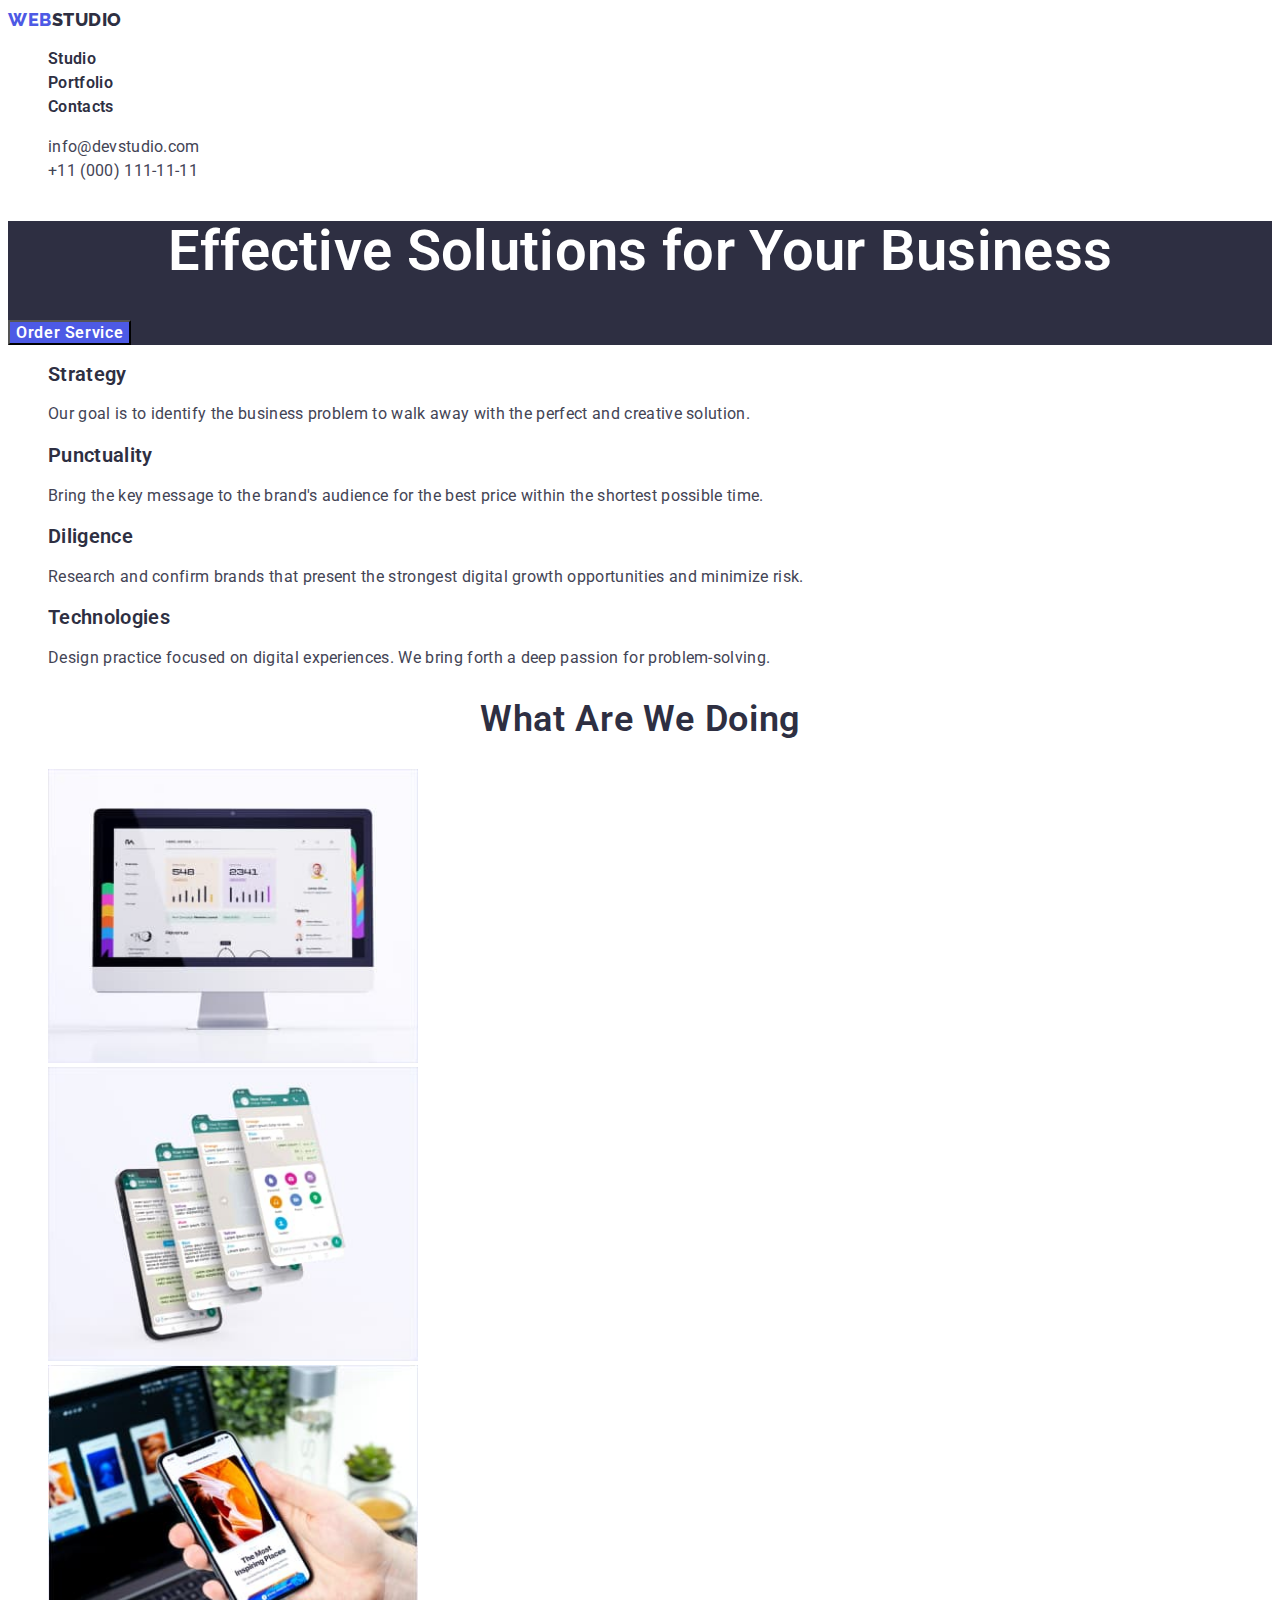
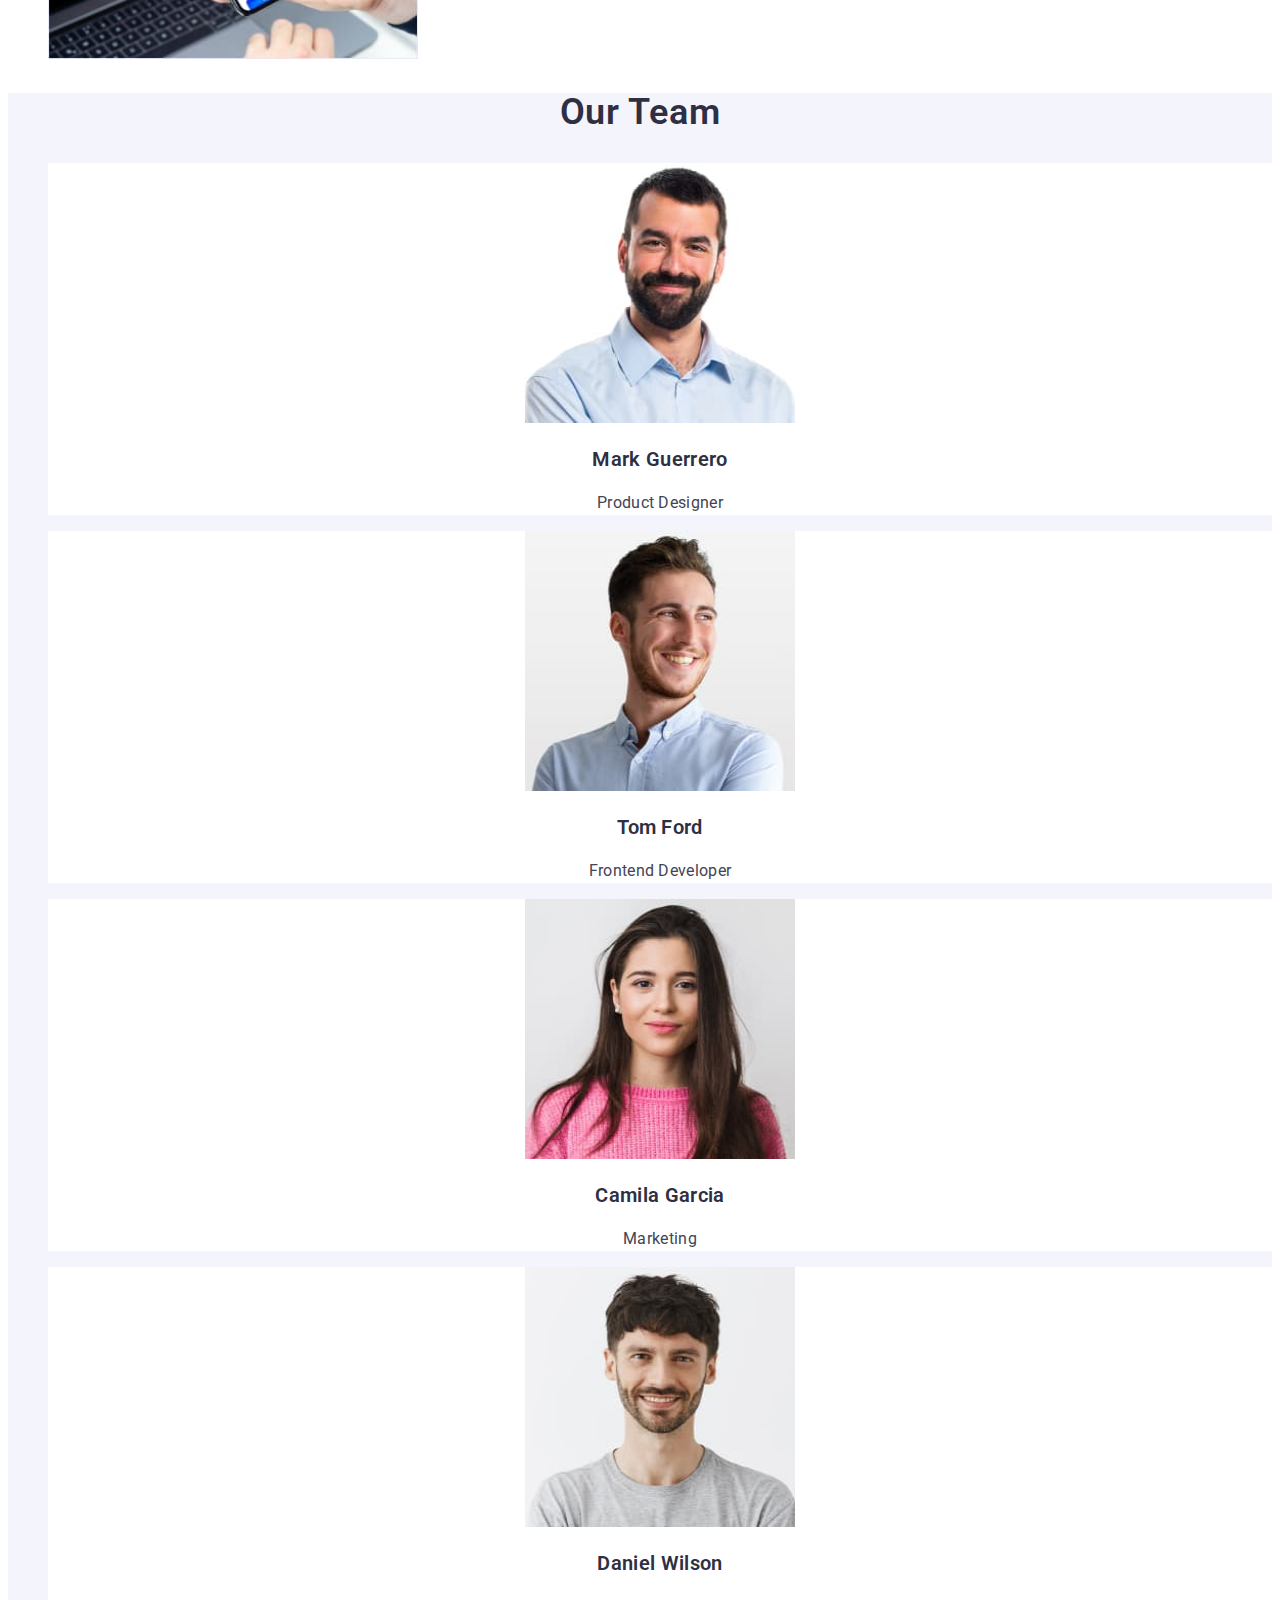
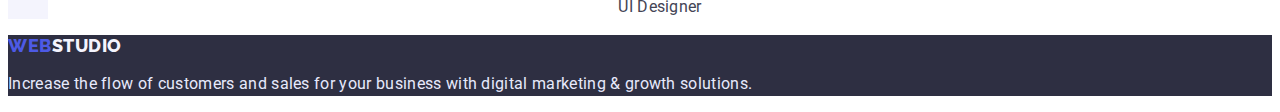
<file: index.html>
<!DOCTYPE html>
<html lang="en">
  <head>
    <meta charset="UTF-8" />
    <meta http-equiv="X-UA-Compatible" content="IE=edge" />
    <meta name="viewport" content="width=device-width, initial-scale=1.0" />
    <title>Студія</title>

    <link rel="preconnect" href="https://fonts.googleapis.com" />
    <link rel="preconnect" href="https://fonts.gstatic.com" crossorigin />
    <link
      href="https://fonts.googleapis.com/css2?family=Raleway:wght@800&family=Roboto:wght@400;500;700;900&display=swap"
      rel="stylesheet"
    />

    <link rel="stylesheet" href="./css/styles.css" />
  </head>
  <body>
    <header>
      <nav>
        <a href="/index.html" class="header-logo link" lang="en"
          ><span class="logo-decoration">Web</span>Studio</a
        >
        <ul class="site-nav list">
          <li><a href="./index.html" class="link">Studio</a></li>
          <li><a href="./portfolio.html" class="link">Portfolio</a></li>
          <li><a class="link" href="">Contacts</a></li>
        </ul>
      </nav>
      <ul class="list">
        <li>
          <a class="contacts" href="mailto:info@devstudio.com"
            >info@devstudio.com</a
          >
        </li>
        <li>
          <a class="contacts" href="tel:+110001111111">+11 (000) 111-11-11</a>
        </li>
      </ul>
    </header>
    <main>
      <section class="hero">
        <h1 class="hero-title">Effective Solutions for Your Business</h1>
        <button class="hero-btn link" type="button">Order Service</button>
      </section>
      <section class="section">
        <h2 hidden>features</h2>
        <ul class="list">
          <li>
            <h2 class="header-section-first">Strategy</h2>
            <p class="text">
              Our goal is to identify the business problem to walk away with the
              perfect and creative solution.
            </p>
          </li>
          <li>
            <h2 class="header-section-first">Punctuality</h2>
            <p class="text">
              Bring the key message to the brand's audience for the best price
              within the shortest possible time.
            </p>
          </li>
          <li>
            <h2 class="header-section-first">Diligence</h2>
            <p class="text">
              Research and confirm brands that present the strongest digital
              growth opportunities and minimize risk.
            </p>
          </li>
          <li>
            <h2 class="header-section-first">Technologies</h2>
            <p class="text">
              Design practice focused on digital experiences. We bring forth a
              deep passion for problem-solving.
            </p>
          </li>
        </ul>
      </section>
      <section class="section">
        <h2 class="section-title">What are we doing</h2>
        <ul class="list">
          <li>
            <a href=""
              ><img
                src="./images/what_are_we_doing/Rectangle71.jpg"
                alt="Desktop applications"
                width="370"
                height="294"
            /></a>
          </li>
          <li>
            <a href=""
              ><img
                src="./images/what_are_we_doing/Rectangle72.jpg"
                alt="Mobile features"
                width="370"
                height="294"
            /></a>
          </li>
          <li>
            <a href=""
              ><img
                src="./images/what_are_we_doing/Rectangle73.jpg"
                alt="Design features"
                width="370"
                height="294"
            /></a>
          </li>
        </ul>
      </section>
      <section class="section-three">
        <h2 class="section-title">Our Team</h2>
        <ul class="list">
          <li class="team-member">
            <img
              src="./images/Our_team/img_1.jpg"
              alt="команда"
              width="270"
              height="260"
            />
            <h3 class="header-section-first">Mark Guerrero</h3>
            <p class="text">Product Designer</p>
          </li>
          <li class="team-member">
            <img
              src="./images/Our_team/img_2.jpg"
              alt="команда"
              width="270"
              height="260"
            />
            <h3 class="header-section-first">Tom Ford</h3>
            <p class="text">Frontend Developer</p>
          </li>
          <li class="team-member">
            <img
              src="./images/Our_team/img_3.jpg"
              alt="команда"
              width="270"
              height="260"
            />
            <h3 class="header-section-first">Camila Garcia</h3>
            <p class="text">Marketing</p>
          </li>
          <li class="team-member">
            <img
              src="./images/Our_team/img_4.jpg"
              alt="команда"
              width="270"
              height="260"
            />
            <h3 class="header-section-first">Daniel Wilson</h3>
            <p class="text">UI Designer</p>
          </li>
        </ul>
      </section>
    </main>
    <footer class="footer">
      <a href="/index.html" class="footer-logo link" lang="en"
        ><span class="footer-logo-decoration">Web</span>Studio</a
      >
      <p class="footer-text">
        Increase the flow of customers and sales for your business with digital
        marketing & growth solutions.
      </p>
    </footer>
  </body>
</html>
</file>
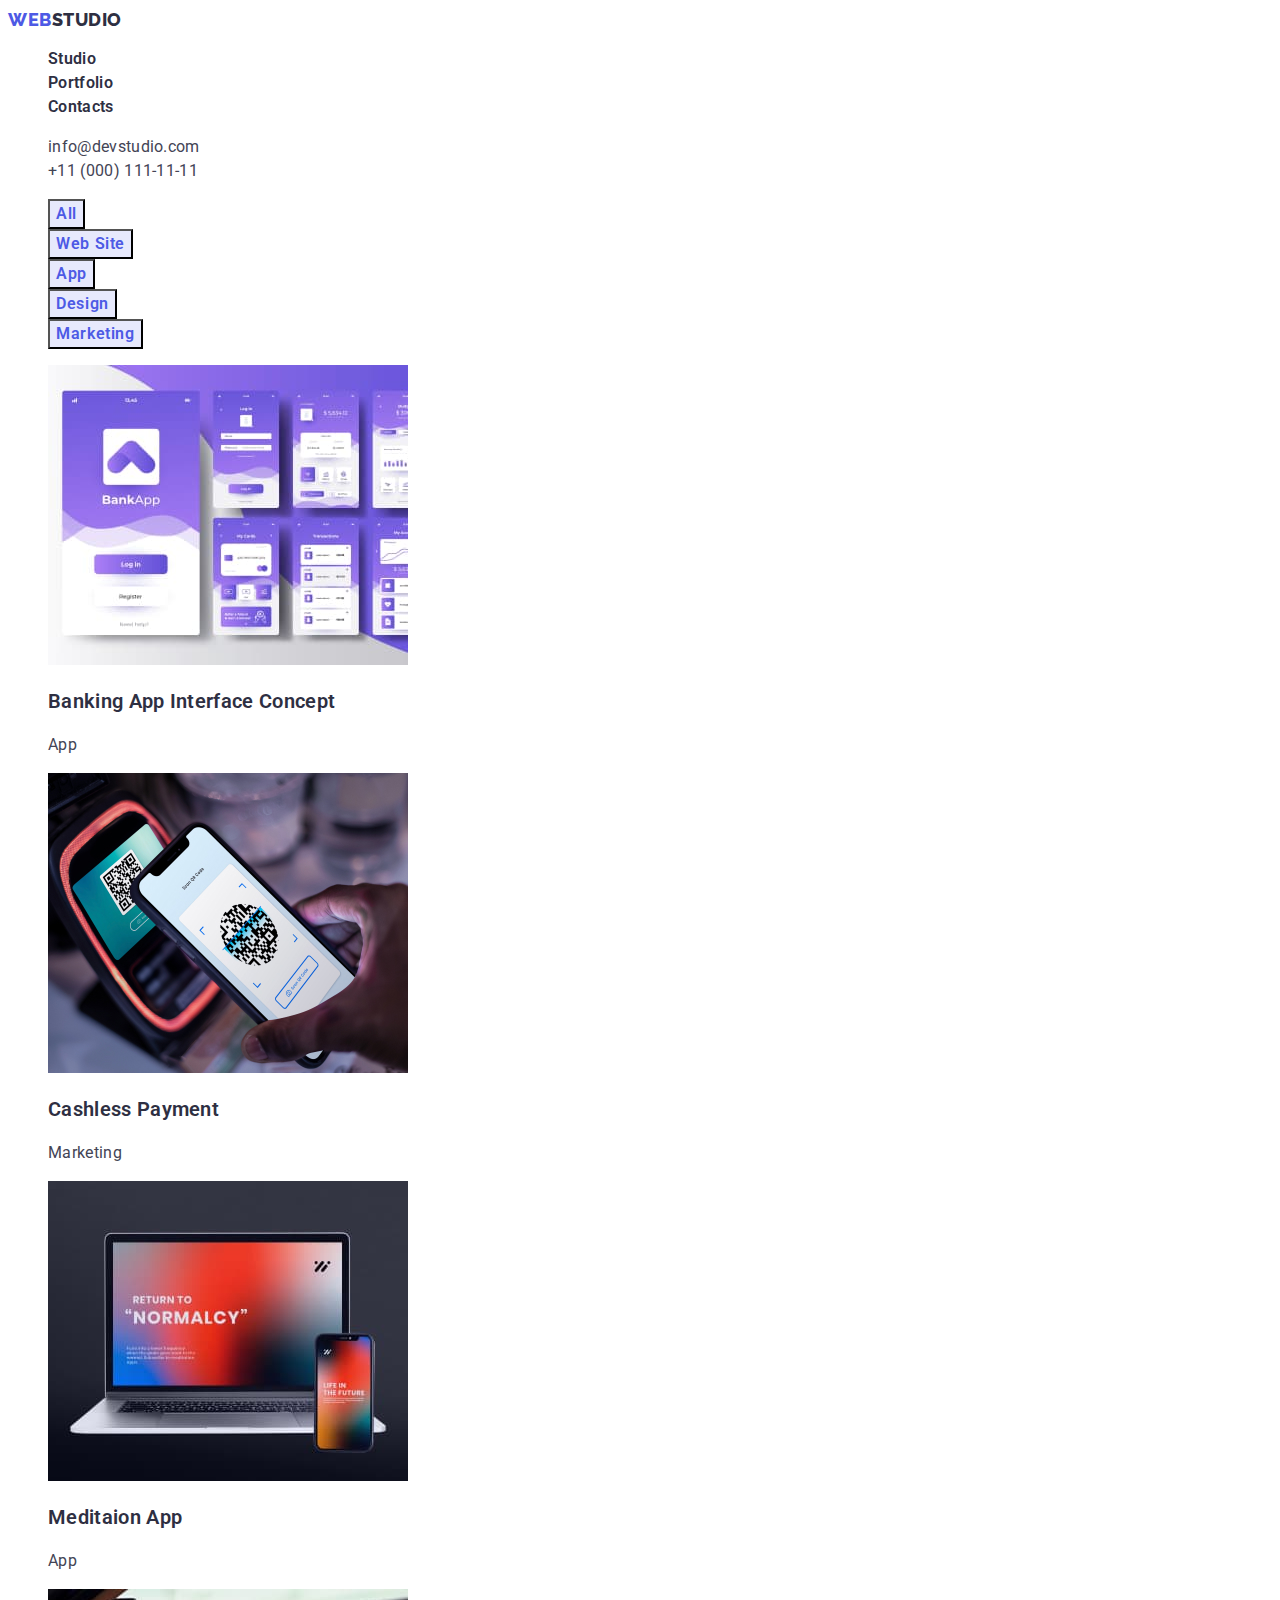
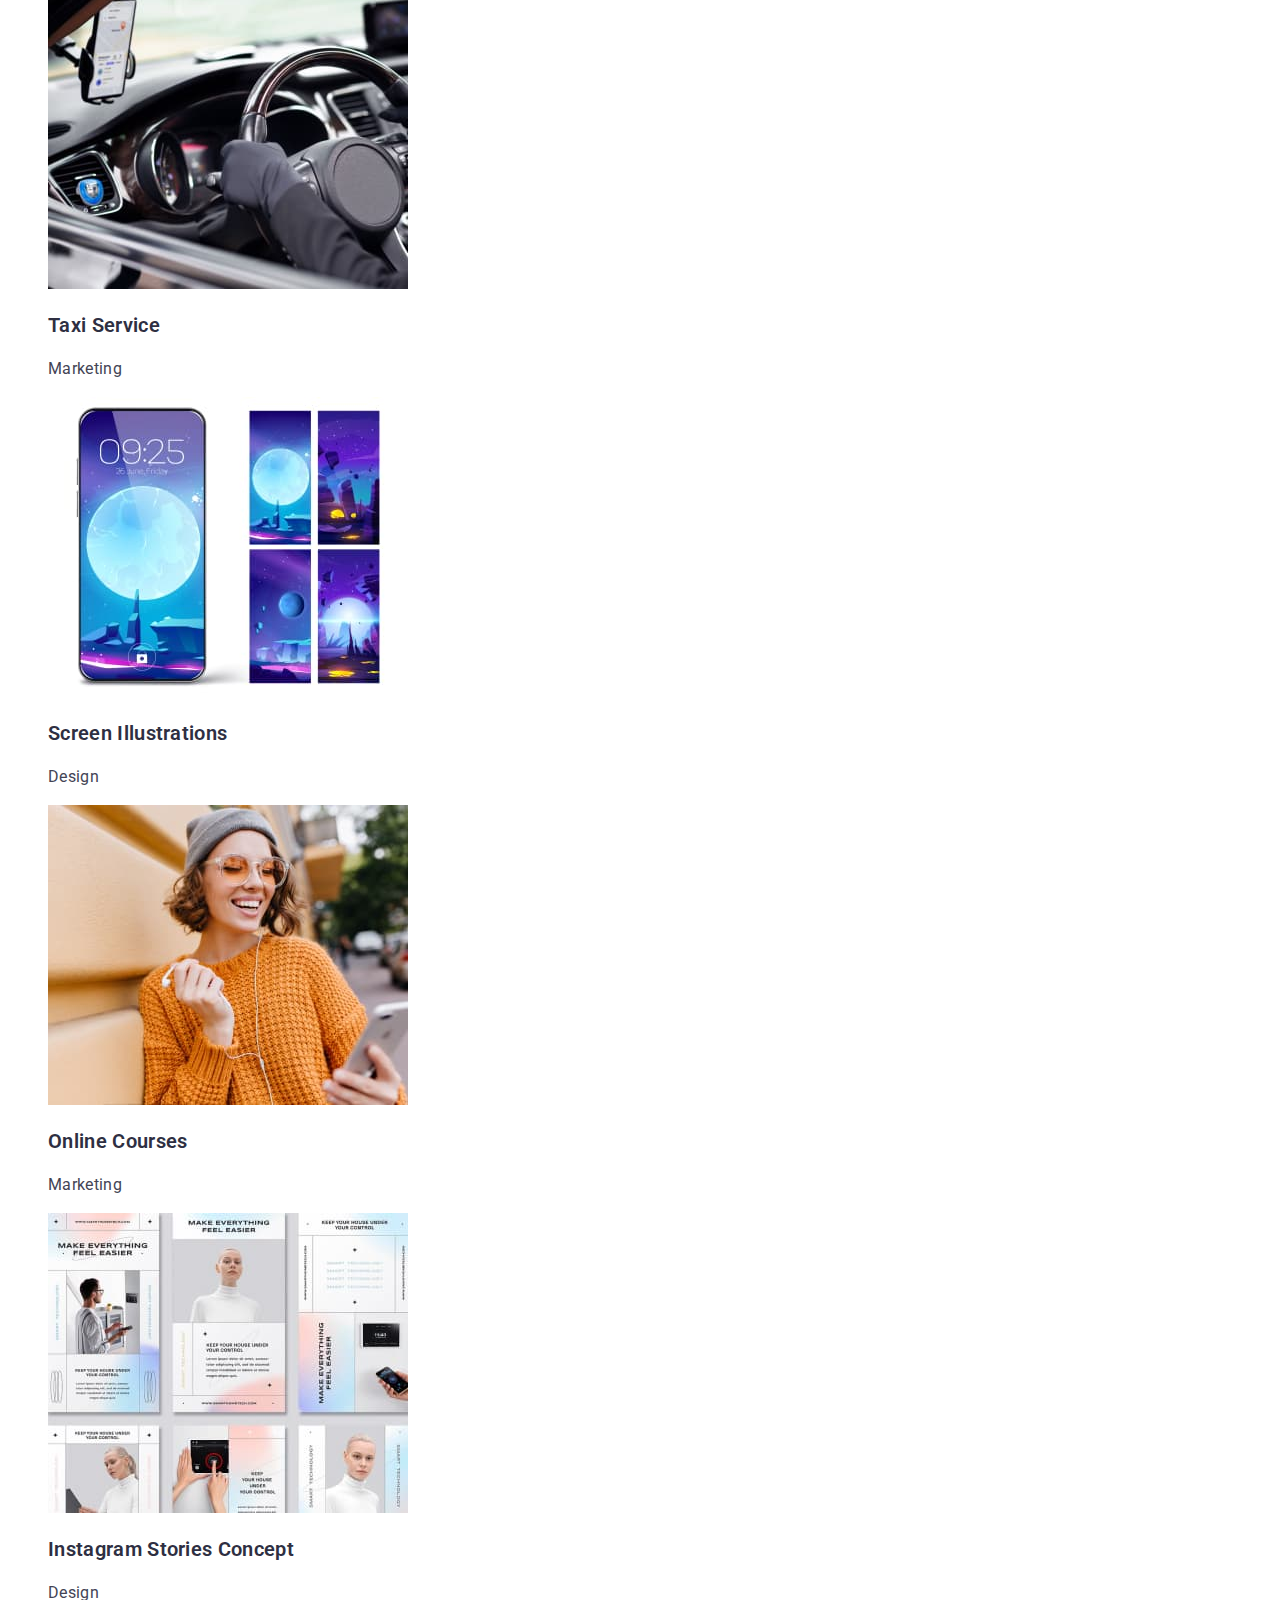
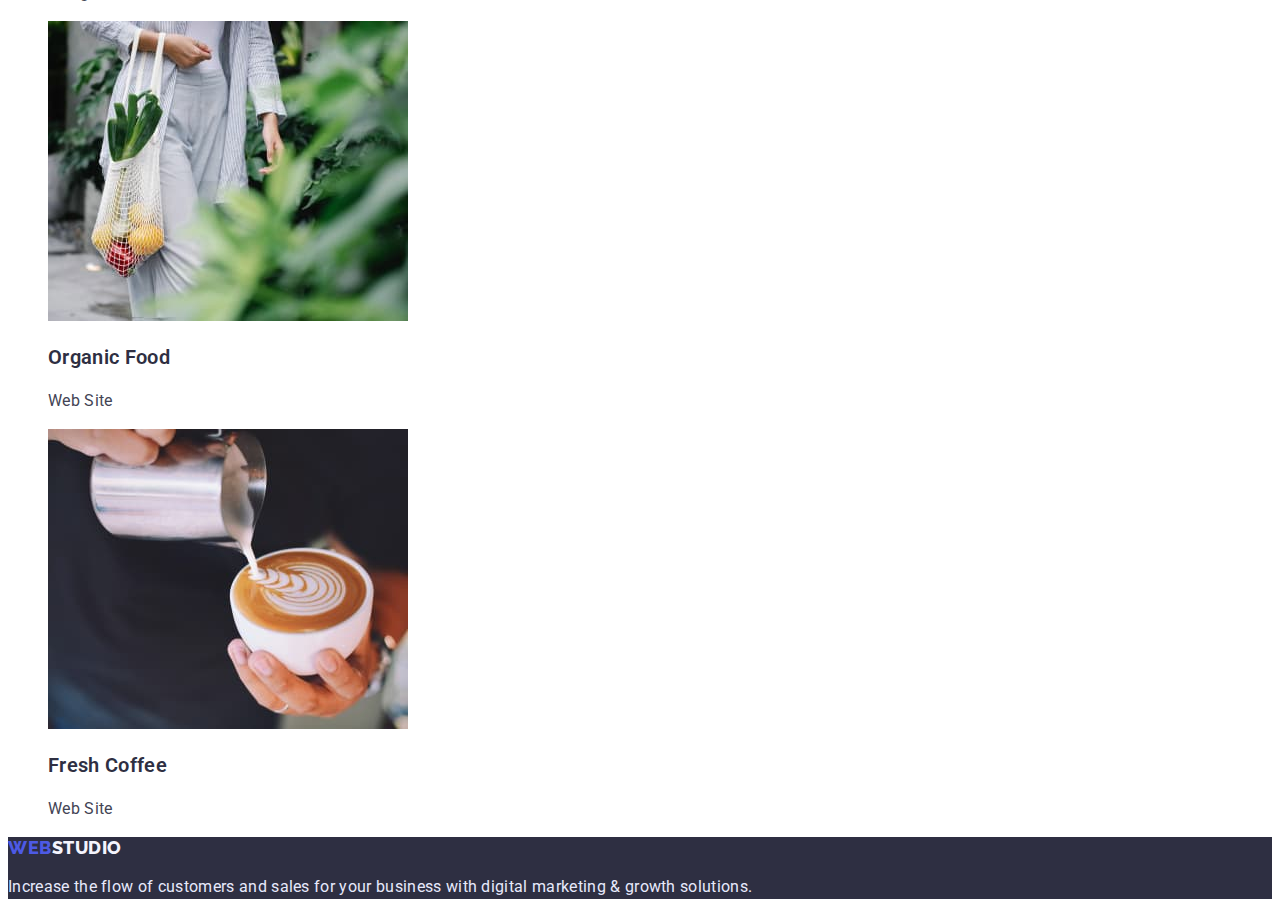
<file: portfolio.html>
<!DOCTYPE html>
<html lang="en">
  <head>
    <meta charset="UTF-8" />
    <meta http-equiv="X-UA-Compatible" content="IE=edge" />
    <meta name="viewport" content="width=device-width, initial-scale=1.0" />
    <title>Portfolio</title>

    <link rel="preconnect" href="https://fonts.googleapis.com" />
    <link rel="preconnect" href="https://fonts.gstatic.com" crossorigin />
    <link
      href="https://fonts.googleapis.com/css2?family=Raleway:wght@800&family=Roboto:wght@400;500;700;900&display=swap"
      rel="stylesheet"
    />

    <link rel="stylesheet" href="./css/styles.css" />
  </head>
  <body>
    <header>
      <nav>
        <a href="/index.html" class="header-logo link" lang="en"
          ><span class="logo-decoration">Web</span>Studio</a
        >
        <ul class="site-nav list">
          <li><a href="./index.html" class="link">Studio</a></li>
          <li><a href="./portfolio.html" class="link">Portfolio</a></li>
          <li><a href="" class="link">Contacts</a></li>
        </ul>
        <ul class="list">
          <li>
            <a class="contacts" href="mailto:info@devstudio.com"
              >info@devstudio.com</a
            >
          </li>
          <li>
            <a class="contacts" href="tel:+110001111111">+11 (000) 111-11-11</a>
          </li>
        </ul>
      </nav>
    </header>
    <main>
      <section>
        <h2 class="visually-hidden">Cards</h2>
        <ul class="list">
          <li><button type="button" class="filter-btn">All</button></li>
          <li><button type="button" class="filter-btn">Web Site</button></li>
          <li><button type="button" class="filter-btn">App</button></li>
          <li><button type="button" class="filter-btn">Design</button></li>
          <li><button type="button" class="filter-btn">Marketing</button></li>
        </ul>
        <ul class="list">
          <li>
            <img
              src="./images/Portfolio/img1.jpg"
              alt="Banking App"
              width="360"
              height="300"
            />
            <h3 class="header-section-first">Banking App Interface Concept</h3>
            <p class="text">App</p>
          </li>
          <li>
            <img
              src="./images/Portfolio/img2.jpg"
              alt="Cashless Payment"
              width="360"
              height="300"
            />
            <h3 class="header-section-first">Cashless Payment</h3>
            <p class="text">Marketing</p>
          </li>
          <li>
            <img
              src="./images/Portfolio/img3.jpg"
              alt="Meditaion App"
              width="360"
              height="300"
            />
            <h3 class="header-section-first">Meditaion App</h3>
            <p class="text">App</p>
          </li>
          <li>
            <img
              src="./images/Portfolio/img4.jpg"
              alt="Taxi Service"
              width="360"
              height="300"
            />
            <h3 class="header-section-first">Taxi Service</h3>
            <p class="text">Marketing</p>
          </li>
          <li>
            <img
              src="./images/Portfolio/img5.jpg"
              alt="Screen Illustrations"
              width="360"
              height="300"
            />
            <h3 class="header-section-first">Screen Illustrations</h3>
            <p class="text">Design</p>
          </li>
          <li>
            <img
              src="./images/Portfolio/img6.jpg"
              alt="Online Courses"
              width="360"
              height="300"
            />
            <h3 class="header-section-first">Online Courses</h3>
            <p class="text">Marketing</p>
          </li>
          <li>
            <img
              src="./images/Portfolio/img7.jpg"
              alt="Instagram Stories"
              width="360"
              height="300"
            />
            <h3 class="header-section-first">Instagram Stories Concept</h3>
            <p class="text">Design</p>
          </li>
          <li>
            <img
              src="./images/Portfolio/img8.jpg"
              alt="Organic Food"
              width="360"
              height="300"
            />
            <h3 class="header-section-first">Organic Food</h3>
            <p class="text">Web Site</p>
          </li>
          <li>
            <img
              src="./images/Portfolio/img9.jpg"
              alt="Fresh Coffee"
              width="360"
              height="300"
            />
            <h3 class="header-section-first">Fresh Coffee</h3>
            <p class="text">Web Site</p>
          </li>
        </ul>
      </section>
    </main>
    <footer class="footer">
      <a href="/index.html" class="footer-logo link" lang="en"
        ><span class="footer-logo-decoration">Web</span>Studio</a
      >
      <p class="footer-text">
        Increase the flow of customers and sales for your business with digital
        marketing & growth solutions.
      </p>
    </footer>
  </body>
</html>
</file>
<file: css/styles.css>
/* main text color #434455 ; */
/* dark  #2E2F42; */
/* brand color #4D5AE5 */
/* white #FFFFFF; */
/* light #F4F4FD; */
/* accent #E7E9FC; */

:root {
  --main-text-color: #434455;
  --white: #ffffff;
  --dark: #2e2f42;
  --light: #f4f4fd;
  --accent: #e7e9fc;
  --brand-color: #4d5ae5;
  --button-hover: #404bbf;
}

body {
  background-color: var(--white);
  color: var(--dark);
  font-family: "Roboto", sans-serif;
  letter-spacing: 0.02em;
}

/* ____HEADER____ */

.header {
  background: #ffffff;
}

.header-logo {
  color: var(--dark);
  font-family: "Raleway", sans-serif;
  font-weight: 800;
  font-size: 18px;
  line-height: 1.3;
  letter-spacing: 0.03em;
  text-transform: uppercase;
}

.link {
  text-decoration: none;
}

.header-logo:hover,
.header-logo:focus {
  color: var(--brand-color);
}

.logo-decoration {
  color: var(--brand-color);
}

/* __list___ */

.list {
  list-style: none;
}

.site-nav .link {
  font-weight: 600;
  font-size: 16px;
  line-height: 1.5;
  letter-spacing: 0.02em;
  color: var(--dark);
}

.site-nav .link:hover,
.site-nav .link:focus {
  color: var(--main-text-color);
}

/* __conatcts__ */

.contacts {
  font-weight: 400;
  font-size: 16px;
  line-height: 1.5;
  color: var(--main-text-color);
  text-decoration: none;
}

.contacts:hover,
.contacts:focus {
  color: var(--brand-color);
}

/* ____Hero____ */

.hero {
  background-color: var(--dark);
  color: var(--white);
}

.hero-title {
  font-weight: 600;
  font-size: 56px;
  line-height: 1.1;
  text-align: center;
}

/* ___Hero btn___ */

.hero-btn {
  background-color: var(--brand-color);
  color: var(--white);
  cursor: pointer;
  font-family: inherit;
  font-weight: 600;
  font-size: 16px;
  line-height: 1.2;
  letter-spacing: 0.04em;
}

.hero-btn:hover,
.hero-btn:focus {
  background-color: var(--button-hover);
}

/* ___Section1____ */

.section {
  background-color: var(--white);
}

.header-section-first {
  font-weight: 600;
  font-size: 20px;
  line-height: 1.2;
  color: var(--dark);
}

.text {
  font-size: 16px;
  line-height: 1.5;
  color: var(--main-text-color);
}

/* ____Section2__WHAT ARE WE DOING__ */

.section-title {
  font-weight: 600;
  font-size: 36px;
  line-height: 1.1;
  text-align: center;
  letter-spacing: 0.02em;
  text-transform: capitalize;
  color: var(--dark);
}

/* ____Section3__OUR TEAM__ */

.section-three {
  background-color: var(--light);
}

.team-member {
  background: var(--white);
  text-align: center;
}

/* __Footer__ */

.footer {
  background: var(--dark);
}

.footer-logo {
  color: var(--light);
  font-family: "Raleway", sans-serif;
  font-weight: 800;
  font-size: 18px;
  line-height: 1.2;
  letter-spacing: 0.03em;
  text-transform: uppercase;
}

.footer-logo-decoration {
  color: var(--brand-color);
}

.footer-logo:hover,
.footer-logo:focus {
  color: var(--brand-color);
}

.footer-text {
  font-size: 16px;
  line-height: 1.5;
  letter-spacing: 0.02em;
  color: var(--accent);
}

/* ___PORTFOLIO___ */

/* __Filter__ */

.filter-btn {
  background: var(--accent);
  color: var(--brand-color);
  font-weight: 600;
  font-size: 16px;
  line-height: 1.5;
  display: flex;
  align-items: center;
  text-align: center;
  letter-spacing: 0.04em;
  cursor: pointer;
  font-family: inherit;
}

.filter-btn:hover,
.filter-btn:focus {
  background: var(--brand-color);
  color: var(--white);
}

.visually-hidden {
  position: absolute;
  white-space: nowrap;
  width: 1px;
  height: 1px;
  overflow: hidden;
  border: 0;
  padding: 0;
  clip: rect(0 0 0 0);
  clip-path: inset(50%);
  margin: -1px;
}

/* ___Section CARDS___ */
</file>
